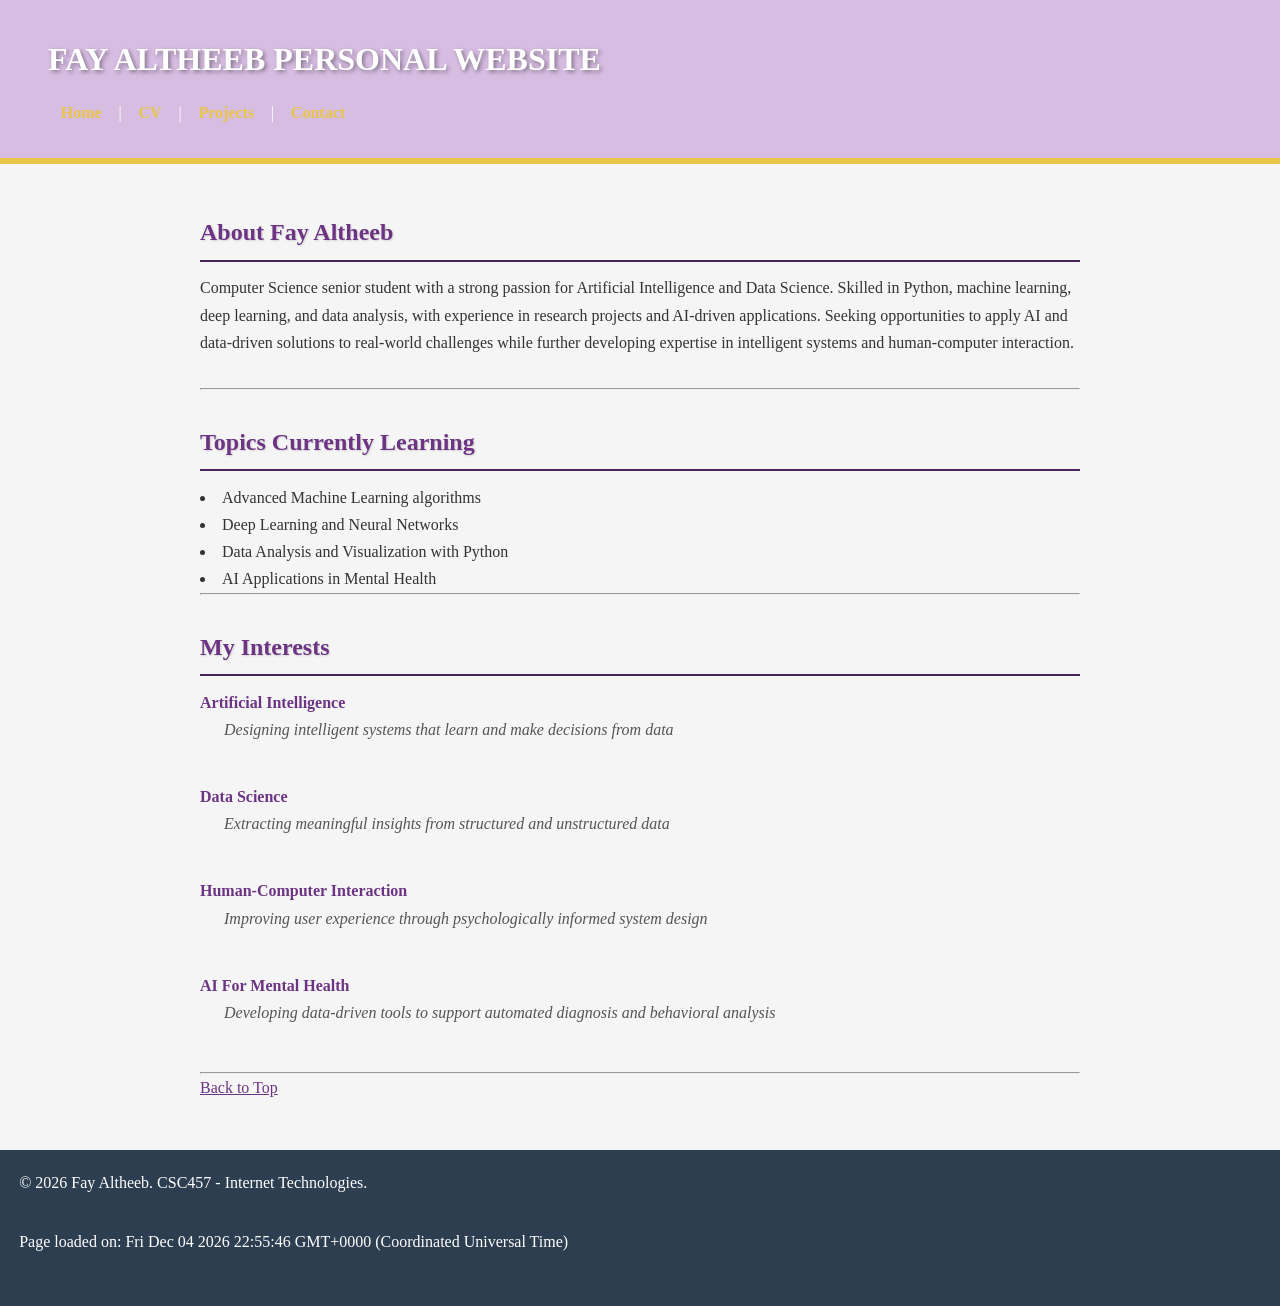
<file: index.html>
<!DOCTYPE html>
<html lang="en">
<head>
  <meta charset="UTF-8" />
  <title>My Website - Home</title>
  <link rel="stylesheet" href="styles.css" />
</head>
<body>
  <header role="banner">
    <h1>Fay Altheeb Personal Website</h1>
    <nav role="navigation" aria-label="Main navigation">
      <a href="index.html">Home</a> |
      <a href="cv.html">CV</a> |
      <a href="projects.html">Projects</a> |
      <a href="contact.html">Contact</a>
    </nav>
  </header>

  <main role="main" id="top">
    <h2>About Fay Altheeb</h2>
    <p>Computer Science senior student with a strong passion for Artificial Intelligence and Data Science.
    Skilled in Python, machine learning, deep learning, and data analysis, with experience in research projects and AI-driven applications.
    Seeking opportunities to apply AI and data-driven solutions to real-world challenges while further developing expertise in intelligent systems and human-computer interaction.
    </p>
    <hr>

    <h2>Topics Currently Learning</h2>
    <li>Advanced Machine Learning algorithms</li>
    <li>Deep Learning and Neural Networks</li>
    <li>Data Analysis and Visualization with Python</li>
    <li>AI Applications in Mental Health</li>
    <hr>

    <h2>My Interests</h2>
    <dl>
      <dt>Artificial Intelligence</dt>
      <dd>Designing intelligent systems that learn and make decisions from data</dd>
      <br>
      <dt>Data Science</dt>
      <dd>Extracting meaningful insights from structured and unstructured data</dd>
      <br>
      <dt>Human-Computer Interaction</dt>
      <dd>Improving user experience through psychologically informed system design</dd>
      <br>
      <dt>AI for Mental Health</dt>
      <dd>Developing data-driven tools to support automated diagnosis and behavioral analysis</dd>
      <br>
    </dl>
    <hr>

    <a href="#top">Back to Top</a>
  </main>

  <footer role="contentinfo">
    <p>&copy; 2026 Fay Altheeb. CSC457 - Internet Technologies.</p>
  </footer>

  <script src="scripts.js"></script>
</body>
</html>
</file>
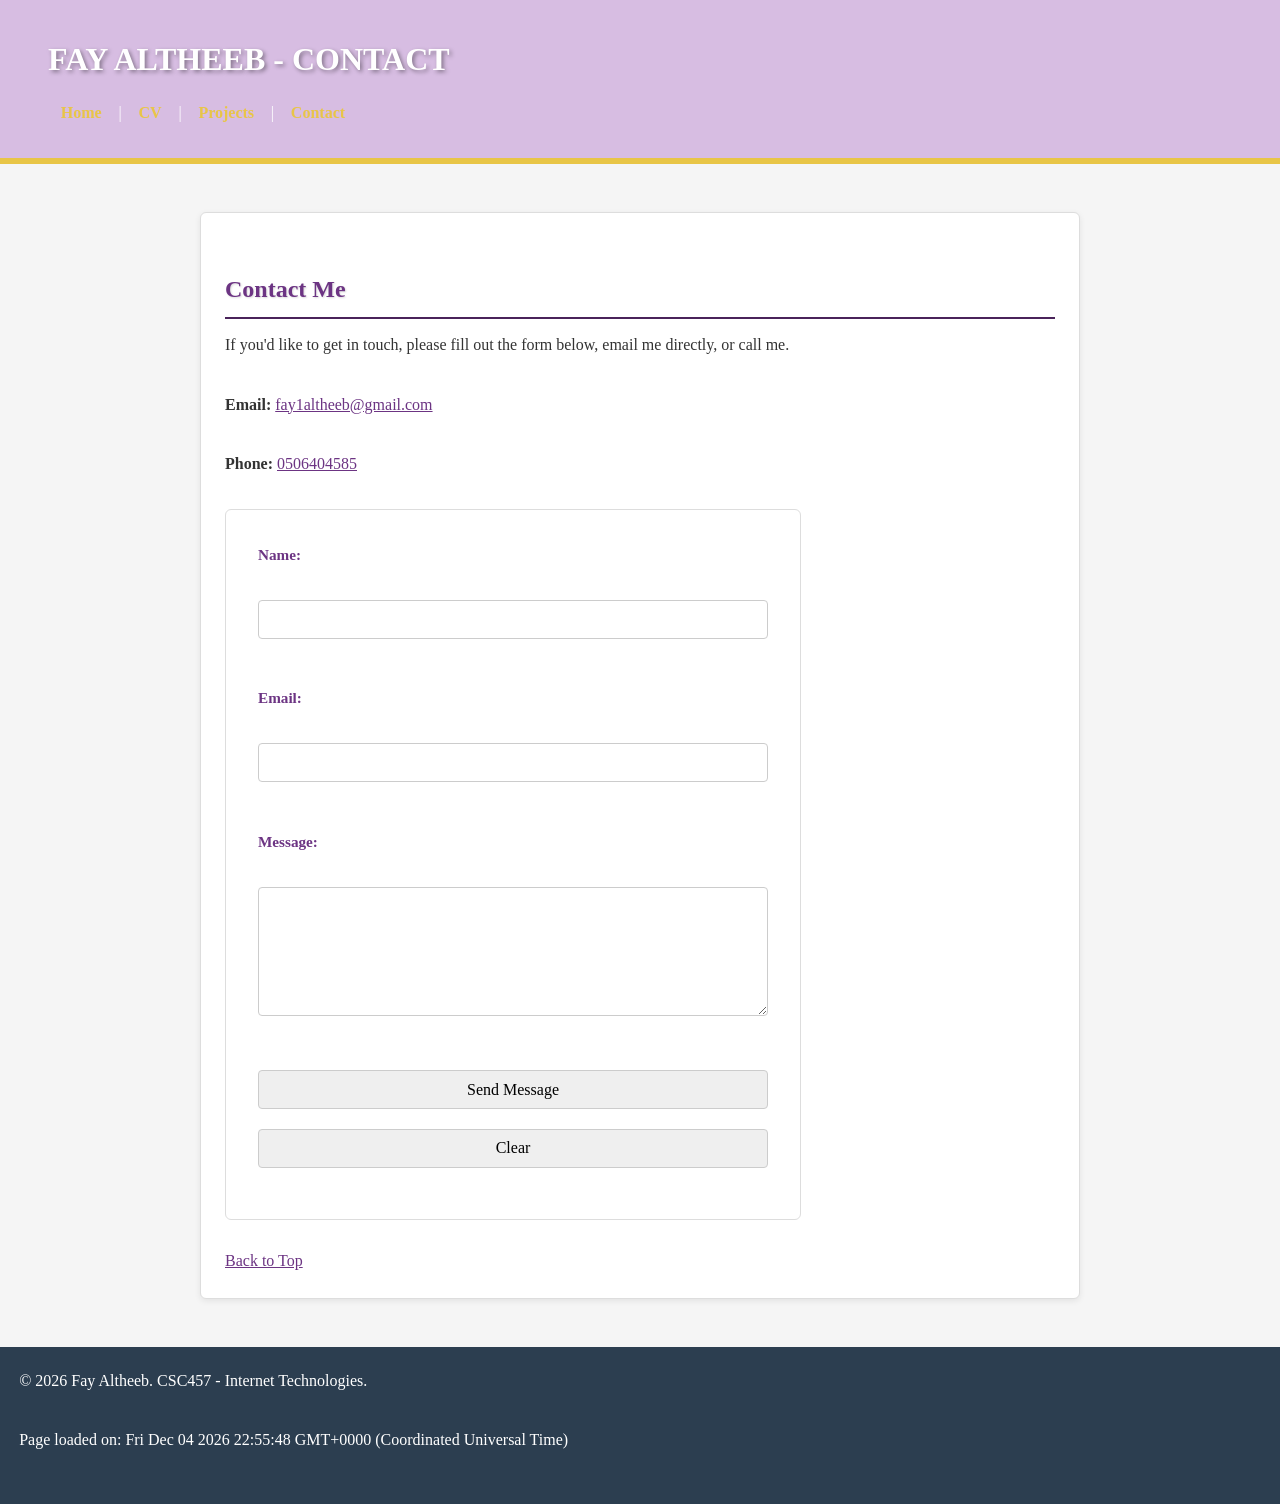
<file: contact.html>
<!DOCTYPE html>
<html lang="en">
<head>
  <meta charset="UTF-8" />
  <title>Fay Altheeb - Contact</title>
  <link rel="stylesheet" href="styles.css" />
</head>
<body>
  <header role="banner">
    <h1>Fay Altheeb - Contact</h1>
    <nav role="navigation" aria-label="Main navigation">
      <a href="index.html">Home</a> |
      <a href="cv.html">CV</a> |
      <a href="projects.html">Projects</a> |
      <a href="contact.html">Contact</a>
    </nav>
  </header>

  <main role="main" id="top">
    <article>
      <h2>Contact Me</h2>
      <p>If you'd like to get in touch, please fill out the form below, email me directly, or call me.</p>

      <section>
        <p><strong>Email:</strong> <a href="mailto:fay1altheeb@gmail.com">fay1altheeb@gmail.com</a></p>
        <p><strong>Phone:</strong> <a href="tel:+966506404585">0506404585</a></p>
      </section>

      <form onsubmit="return validateForm()">
        <label for="name">Name:</label><br>
        <input type="text" id="name" name="name"><br><br>

        <label for="email">Email:</label><br>
        <input type="email" id="email" name="email"><br><br>

        <label for="message">Message:</label><br>
        <textarea id="message" name="message" rows="6" cols="40"></textarea><br><br>

        <input type="submit" value="Send Message">
        <input type="reset" value="Clear">
      </form>

      <br>
      <a href="#top">Back to Top</a>
    </article>
  </main>

  <footer role="contentinfo">
    <p>&copy; 2026 Fay Altheeb. CSC457 - Internet Technologies.</p>
  </footer>

  <script src="scripts.js"></script>
</body>
</html>
</file>
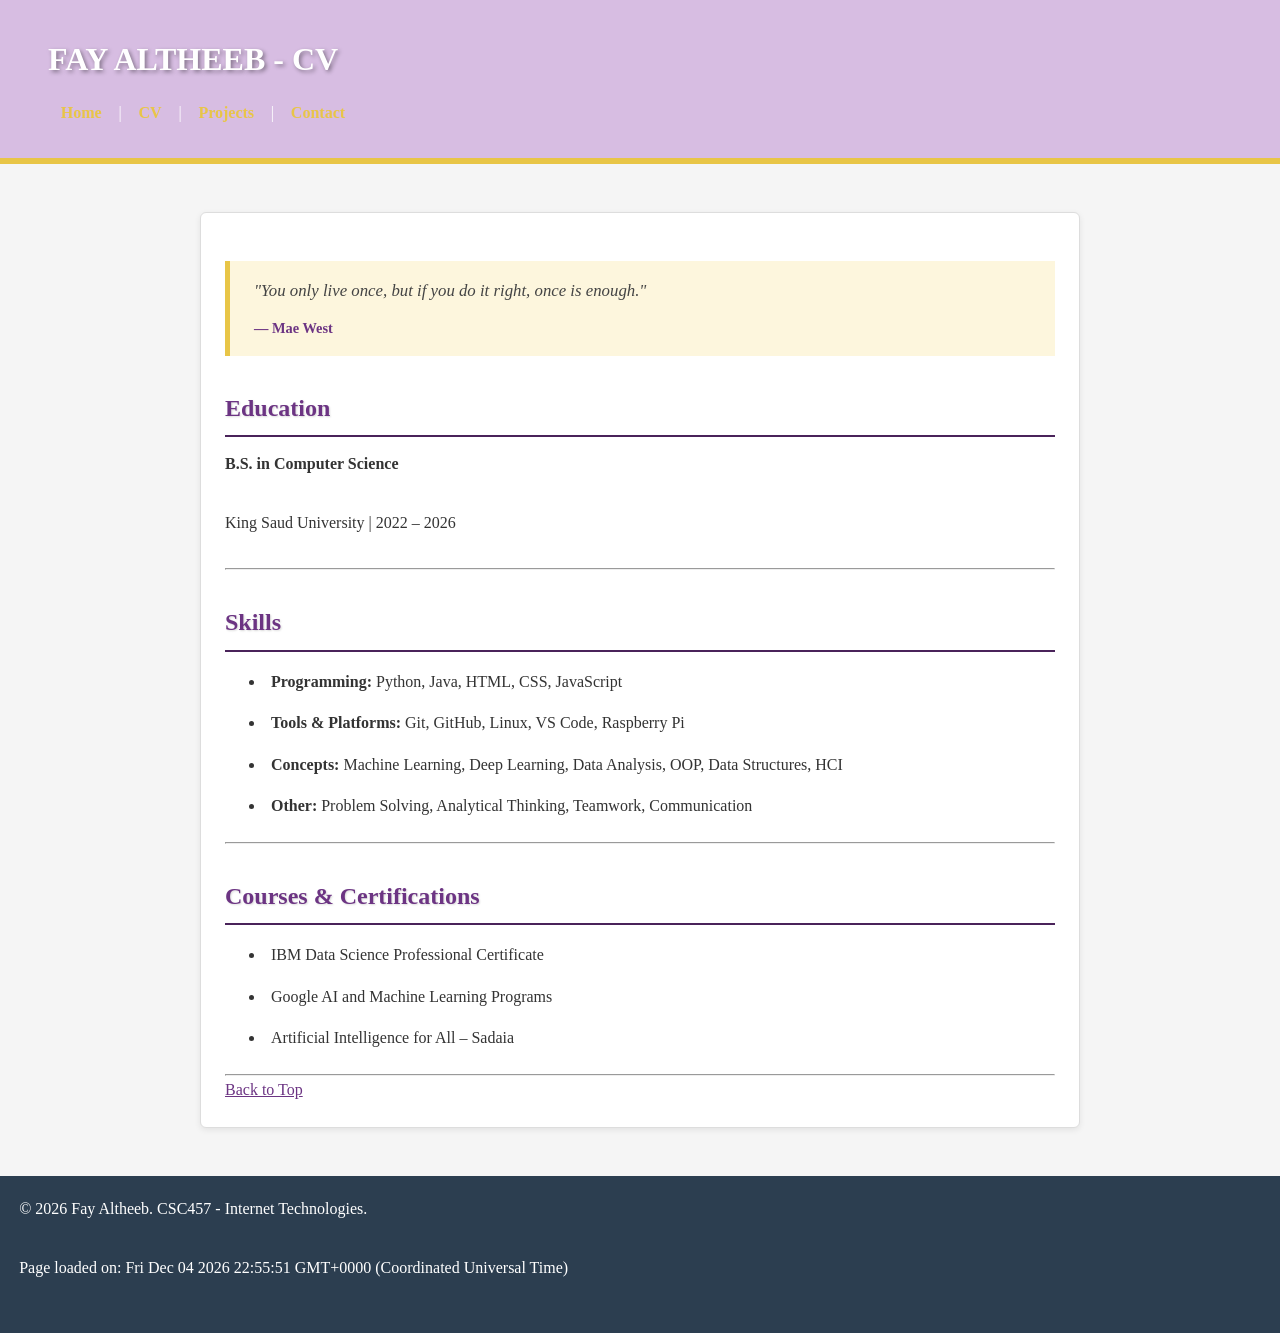
<file: cv.html>
<!DOCTYPE html>
<html lang="en">
<head>
  <meta charset="UTF-8" />
  <title>Fay Altheeb - CV</title>
  <link rel="stylesheet" href="styles.css" />
</head>
<body>
  <header role="banner">
    <h1>Fay Altheeb - CV</h1>
    <nav role="navigation" aria-label="Main navigation">
      <a href="index.html">Home</a> |
      <a href="cv.html">CV</a> |
      <a href="projects.html">Projects</a> |
      <a href="contact.html">Contact</a>
    </nav>
  </header>

  <main role="main" id="top">
    <article>
      <blockquote>
        "You only live once, but if you do it right, once is enough."
        <cite>— Mae West</cite>
      </blockquote>

      <section>
        <h2>Education</h2>
        <p><strong>B.S. in Computer Science</strong></p>
        <p>King Saud University | 2022 – 2026</p>
      </section>
      <hr>

      <section>
        <h2>Skills</h2>
        <ul>
          <li><strong>Programming:</strong> Python, Java, HTML, CSS, JavaScript</li>
          <li><strong>Tools & Platforms:</strong> Git, GitHub, Linux, VS Code, Raspberry Pi</li>
          <li><strong>Concepts:</strong> Machine Learning, Deep Learning, Data Analysis, OOP, Data Structures, HCI</li>
          <li><strong>Other:</strong> Problem Solving, Analytical Thinking, Teamwork, Communication</li>
        </ul>
      </section>
      <hr>

      <section>
        <h2>Courses & Certifications</h2>
        <ul>
          <li>IBM Data Science Professional Certificate</li>
          <li>Google AI and Machine Learning Programs</li>
          <li>Artificial Intelligence for All – Sadaia</li>
        </ul>
      </section>
      <hr>

      <a href="#top">Back to Top</a>
    </article>
  </main>

  <footer role="contentinfo">
    <p>&copy; 2026 Fay Altheeb. CSC457 - Internet Technologies.</p>
  </footer>

  <script src="scripts.js"></script>
</body>
</html>
</file>
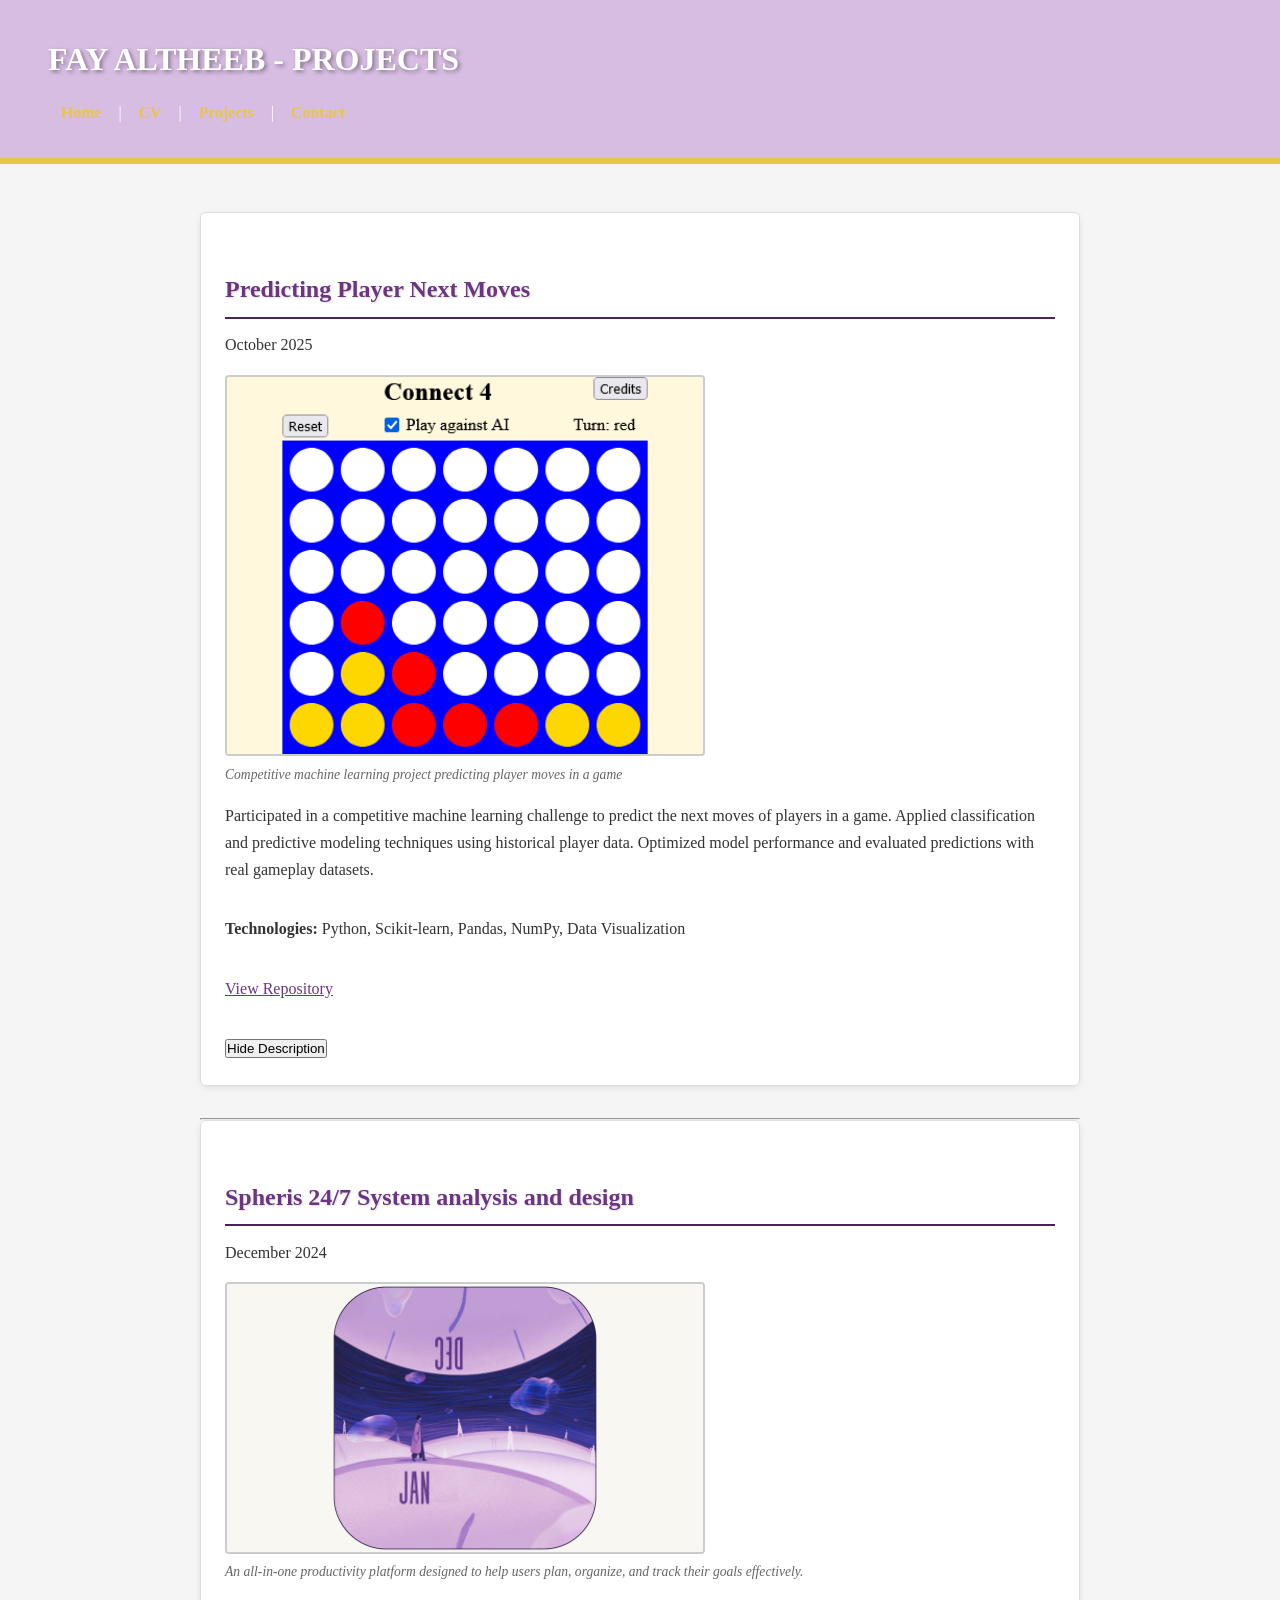
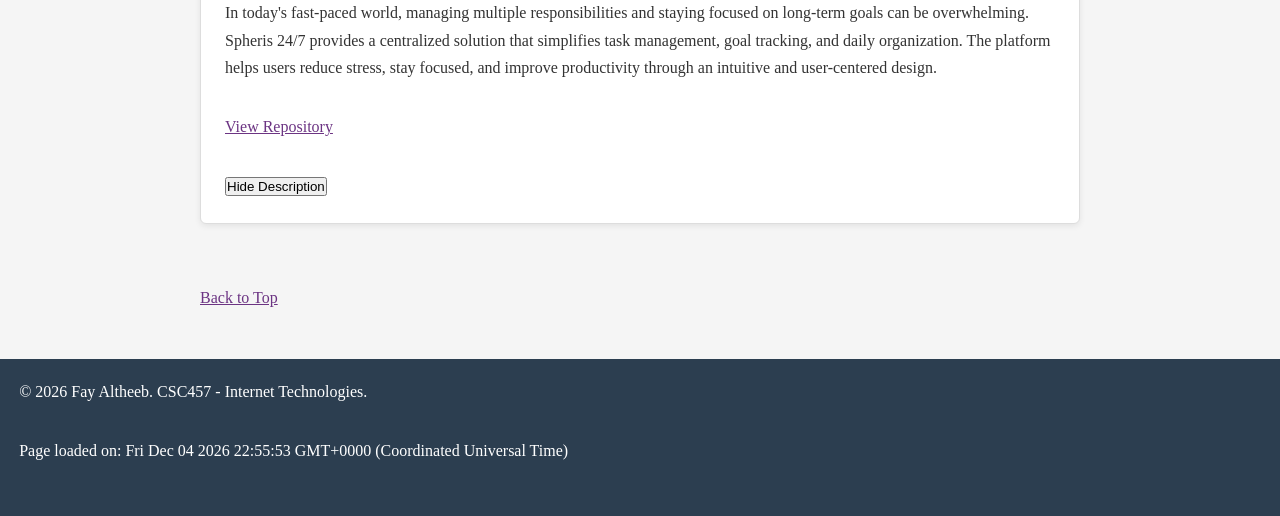
<file: projects.html>
<!DOCTYPE html>
<html lang="en">
<head>
  <meta charset="UTF-8" />
  <title>Fay Altheeb - Projects</title>
  <link rel="stylesheet" href="styles.css" />
</head>
<body>
  <header role="banner">
    <h1>Fay Altheeb - Projects</h1>
    <nav role="navigation" aria-label="Main navigation">
      <a href="index.html">Home</a> |
      <a href="cv.html">CV</a> |
      <a href="projects.html">Projects</a> |
      <a href="contact.html">Contact</a>
    </nav>
  </header>

  <main role="main" id="top">

    <article>
      <h2>Predicting Player Next Moves</h2>
      <time datetime="2025-10">October 2025</time>
      <figure>
        <img src="ML.png" alt="Machine learning player prediction project">
        <figcaption>Competitive machine learning project predicting player moves in a game</figcaption>
      </figure>
      <p class="project-desc">
        Participated in a competitive machine learning challenge to predict the next moves of players in a game.
        Applied classification and predictive modeling techniques using historical player data.
        Optimized model performance and evaluated predictions with real gameplay datasets.
      </p>
      <p><strong>Technologies:</strong> Python, Scikit-learn, Pandas, NumPy, Data Visualization</p>
      <p><a href="https://github.com/Fay1Altheeb/Conect_Four_Contest" target="_blank">View Repository</a></p>
      <button onclick="toggleDescription(this)">Hide Description</button>
    </article>

    <hr>

    <article>
      <h2>Spheris 24/7 System analysis and design</h2>
      <time datetime="2024-12">December 2024</time>
      <figure>
        <img src="SWE.png" alt="Spheris 24/7 System analysis and design" width="466" height="300">
        <figcaption>An all-in-one productivity platform designed to help users plan, organize, and track their goals effectively.</figcaption>
      </figure>
      <p class="project-desc">
        In today's fast-paced world, managing multiple responsibilities and staying focused on long-term goals can be overwhelming. Spheris 24/7 provides a centralized solution that simplifies task management, goal tracking, and daily organization.
        The platform helps users reduce stress, stay focused, and improve productivity through an intuitive and user-centered design.
      </p>
      <p><a href="https://github.com/Fay1Altheeb/System-Analysis-Design" target="_blank">View Repository</a></p>
      <button onclick="toggleDescription(this)">Hide Description</button>
    </article>

    <br>
    <a href="#top">Back to Top</a>
  </main>

  <footer role="contentinfo">
    <p>&copy; 2026 Fay Altheeb. CSC457 - Internet Technologies.</p>
  </footer>

  <script src="scripts.js"></script>
</body>
</html>
</file>
<file: styles.css>
/* =====================
   RESET & BASE
   ===================== */
* {
  margin: 0;
  padding: 0;
  box-sizing: border-box;
}

body {
  font-family: Georgia, "Times New Roman", serif;
  font-size: 1rem;
  background-color: #f5f5f5;
  color: #333;
  line-height: 1.7;
}

/* =====================
   HEADER
   ===================== */
header {
  background-color: #d7bde2;
  color: white;
  padding: 2rem 3rem;
  border-bottom: 6px solid #e8c547;
}

header h1 {
  font-size: 2rem;
  font-weight: bold;
  text-transform: uppercase;
  text-shadow: 2px 2px 4px rgba(0, 0, 0, 0.4);
  margin-bottom: 0.8rem;
}

/* =====================
   NAVIGATION
   ===================== */
nav ul {
  list-style-type: none;
  display: flex;
  gap: 1.5rem;
  padding: 0;
  margin: 0;
}

nav a {
  color: #e8c547;
  text-decoration: none;
  font-size: 1rem;
  font-weight: bold;
  text-transform: capitalize;
  padding: 0.4rem 0.8rem;
  border-radius: 5px;
  transition: background-color 0.2s;
}

nav a:hover {
  background-color: #6c3483;
  color: white;
}

/* =====================
   MAIN CONTENT
   ===================== */
main {
  max-width: 55rem;
  margin: 3rem auto;
  padding: 0.5 2rem;
}

/* =====================
   HEADINGS
   ===================== */
h2 {
  font-size: 1.5rem;
  font-weight: bold;
  color: #6c3483;
  text-shadow: 1px 1px 2px rgba(0, 0, 0, 0.15);
  margin-top: 2rem;
  margin-bottom: 0.8rem;
  padding-bottom: 0.4rem;
  border-bottom: 2px solid #4a235a;
}

h3 {
  font-size: 1.2rem;
  font-weight: bold;
  color: #6c3483;
  margin-bottom: 0.5rem;
}

/* =====================
   PARAGRAPHS
   ===================== */
p {
  font-size: 1rem;
  margin-bottom: 2rem;
  text-align: left;
}

/* =====================
   LISTS
   ===================== */
ul {
  list-style-type: disc;
  list-style-position: inside;
  margin: 0.8rem 0 1.2rem 1.5rem;
}

ol {
  list-style-type: decimal;
  list-style-position: inside;
  margin: 0.8rem 0 1.2rem 1.5rem;
}

ul li,
ol li {
  font-size: 1rem;
  margin-bottom: 0.5rem;
  padding: 0.2rem 0;
}

dl {
  margin: 0.8rem 0 1.2rem 0;
}

dt {
  font-weight: bold;
  color: #6c3483;
  margin-top: 0.8rem;
  text-transform: capitalize;
}

dd {
  margin-left: 1.5rem;
  color: #555;
  font-style: italic;
}

/* =====================
   LINKS
   ===================== */
a {
  color: #6c3483;
  text-decoration: underline;
}

a:hover {
  color: #e8c547;
}

/* =====================
   TABLE
   ===================== */
table {
  width: 100%;
  border-collapse: collapse;
  margin: 1rem 0 2rem 0;
}

th {
  background-color: #6c3483;
  color: white;
  padding: 0.75rem 1rem;
  text-align: left;
  font-size: 0.95rem;
  text-transform: uppercase;
}

td {
  padding: 0.7rem 1rem;
  border-bottom: 1px solid #ccc;
  font-size: 0.95rem;
}

tr:hover td {
  background-color: #e8daef;
}

/* =====================
   BLOCKQUOTE
   ===================== */
blockquote {
  border-left: 5px solid #e8c547;
  background-color: #fdf6dd;
  margin: 1.5rem 0;
  padding: 1rem 1.5rem;
  font-style: italic;
  font-size: 1.05rem;
  color: #444;
}

blockquote cite {
  display: block;
  margin-top: 0.6rem;
  font-style: normal;
  font-weight: bold;
  font-size: 0.9rem;
  color: #6c3483;
}

/* =====================
   ARTICLE (projects)
   ===================== */
article {
  background-color: white;
  border: 1px solid #ddd;
  border-radius: 6px;
  padding: 1.5rem;
  margin-bottom: 2rem;
  box-shadow: 0 2px 6px rgba(0, 0, 0, 0.08);
}

article h3 {
  border-bottom: 2px solid #e8c547;
  padding-bottom: 0.4rem;
  margin-bottom: 0.8rem;
}

/* =====================
   FIGURE & IMAGE
   ===================== */
figure {
  margin: 1rem 0;
}

figure img {
  width: 100%;
  max-width: 30rem;
  height: auto;
  border: 2px solid #ccc;
  border-radius: 4px;
  display: block;
}

figcaption {
  font-size: 0.85rem;
  color: #666;
  margin-top: 0.4rem;
  font-style: italic;
}

/* =====================
   FORM
   ===================== */
form {
  background-color: white;
  padding: 2rem;
  border: 1px solid #ddd;
  border-radius: 6px;
  margin-top: 1rem;
  max-width: 36rem;
}

label {
  display: block;
  font-weight: bold;
  margin-bottom: 0.3rem;
  color: #6c3483;
  font-size: 0.95rem;
}

input,
textarea {
  width: 100%;
  padding: 0.6rem 0.8rem;
  margin-bottom: 1.2rem;
  border: 1px solid #ccc;
  border-radius: 4px;
  font-family: Georgia, serif;
  font-size: 1rem;
  box-sizing: border-box;
}

input:focus,
textarea:focus {
  border-color: #2c3e50;
  outline: none;
  box-shadow: 0 0 4px rgba(44, 62, 80, 0.3);
}

button[type="submit"] {
  background-color: #2c3e50;
  color: white;
  border: none;
  padding: 0.75rem 2rem;
  font-size: 1rem;
  border-radius: 4px;
  cursor: pointer;
  width: 100%;
  text-transform: uppercase;
  letter-spacing: 0.05em;
}

button[type="submit"]:hover {
  background-color: #e8c547;
  color: #2c3e50;
}

/* =====================
   FOOTER
   ===================== */
footer {
  background-color: #2c3e50;
  color: white;
  text-align: center;
  padding: 1.2rem;
  margin-top: 3rem;
  font-size: 0.9rem;
}

/* =====================
   CLASS SELECTORS
   ===================== */

/* Highlight any text with this class */
.highlight {
  background-color: #fdf6dd;
  border-left: 4px solid #e8c547;
  padding: 0.5rem 1rem;
  margin: 1rem 0;
  font-style: italic;
}

/* Button style link */
.btn {
  display: inline-block;
  background-color: #2c3e50;
  color: white;
  text-decoration: none;
  padding: 0.5rem 1.2rem;
  border-radius: 4px;
  font-size: 0.9rem;
  margin-right: 0.5rem;
  margin-top: 0.8rem;
  text-transform: capitalize;
}

.btn:hover {
  background-color: #e8c547;
  color: #2c3e50;
}

/* Back to top link */
.back-to-top {
  display: inline-block;
  margin-top: 2rem;
  color: #2c3e50;
  font-size: 0.9rem;
  font-weight: bold;
  text-decoration: none;
}

.back-to-top:hover {
  color: #e8c547;
}

/* =====================
   ID SELECTORS
   ===================== */

/* Intro section on homepage */
#intro {
  background-color: white;
  border: 1px solid #ddd;
  border-radius: 6px;
  padding: 1.5rem;
  margin-bottom: 2rem;
  box-shadow: 0 2px 6px rgba(0, 0, 0, 0.06);
}

/* Contact info paragraph */
#contact-info {
  background-color: #fdf6dd;
  padding: 1rem 1.5rem;
  border-radius: 4px;
  margin-bottom: 1.5rem;
  border-left: 4px solid #e8c547;
}

/* =====================
   RESPONSIVE DESIGN
   ===================== */
@media (max-width: 48rem) {
  header h1 {
    font-size: 1.4rem;
  }

  nav ul {
    flex-direction: column;
    gap: 0.5rem;
  }

  main {
    padding: 0 1rem;
  }

  figure img {
    max-width: 100%;
  }

  form {
    padding: 1.2rem;
  }
}
</file>
